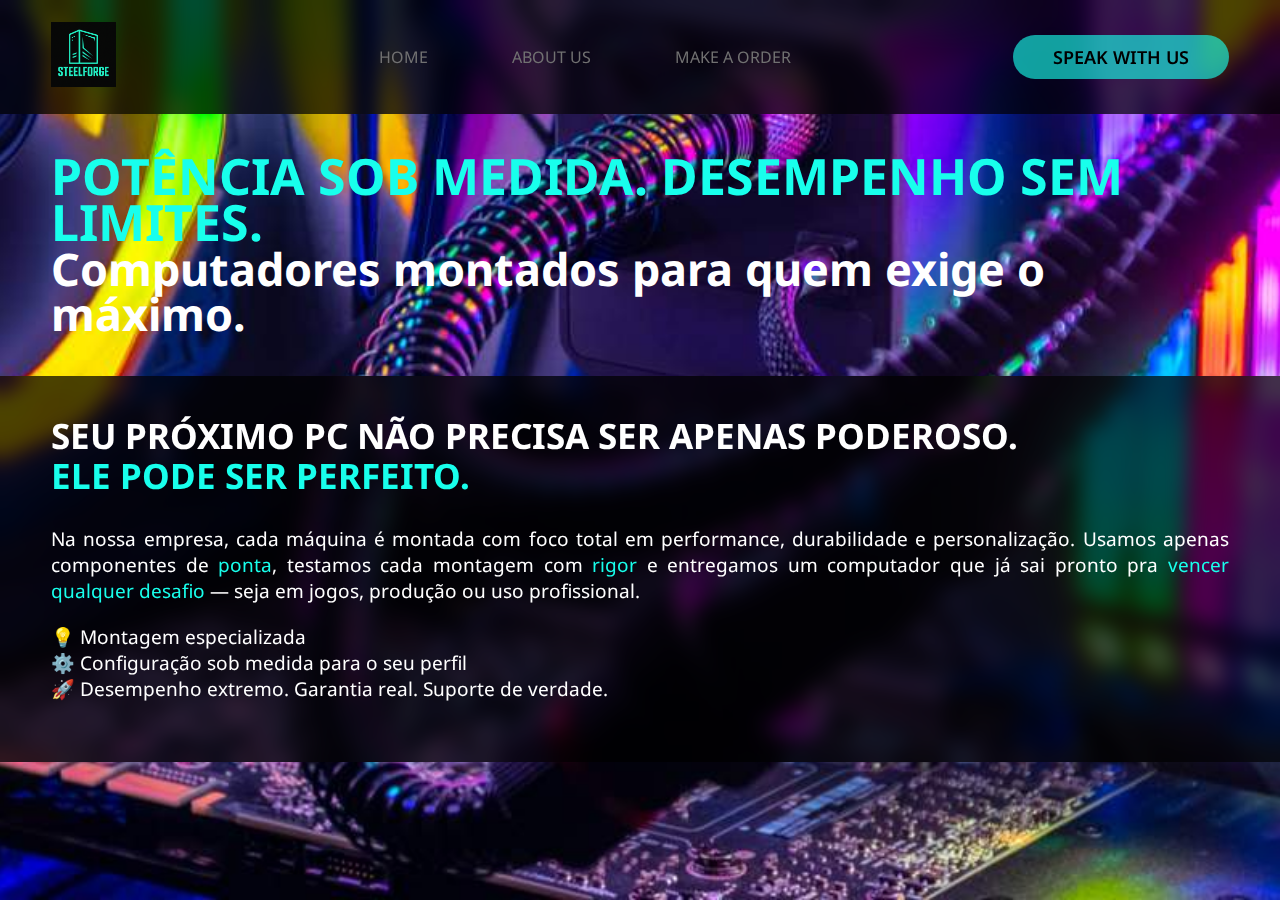
<file: index.html>
<!DOCTYPE html>
<html lang="pt-br">
  <head>
    <meta charset="UTF-8" />
    <meta name="viewport" content="width=device-width, initial-scale=1.0" />
    <link rel="stylesheet" href="style.css" />
    <!-- GOOGLE FONT -->
    <link rel="preconnect" href="https://fonts.googleapis.com" />
    <link rel="preconnect" href="https://fonts.gstatic.com" crossorigin />
    <link
      href="https://fonts.googleapis.com/css2?family=Noto+Sans:ital,wght@0,100..900;1,100..900&display=swap"
      rel="stylesheet"
    />
    <!-- FIM FONT-->
    <!-- BOOTSTRAP -->
    <link
      rel="stylesheet"
      href="https://cdn.jsdelivr.net/npm/bootstrap-icons@1.11.3/font/bootstrap-icons.min.css"
    />

    <!-- FIM BOOTSTRAP -->
    <title>Meu site</title>
  </head>
  <body>
    <header>
      <div class="interface">
        <div class="logo">
          <a href="base.html">
            <img
              src="steelforge.png"
              width="65px"
              height="65px"
              alt="Minha logo"
            />
          </a>
        </div>

        <nav class="menu-desktop">
          <ul>
            <li><a href="index.html">HOME</a></li>
            <li><a href="about.html">ABOUT US</a></li>
            <li><a href="pedido.html">MAKE A ORDER</a></li>
          </ul>
        </nav>

        <div class="me-contate">
          <a href="index.php">
            <button>SPEAK WITH US</button>
          </a>
        </div>
        <!--contateme-->
      </div>
      <!--interface-->
    </header>

    <main>
      <section class="topo-do-site">
        <div class="interface">
          <div class="flex">
            <div class="txt-topo-site">
              <h1>
                <span>POTÊNCIA SOB MEDIDA. DESEMPENHO SEM LIMITES.</span>
              </h1>
              <h1>Computadores montados para quem exige o máximo.</h1>
              <div class="me-contate"></div>
            </div>
            <div class="img-topo-site">
              <!-- <img src="images/pessoa.png" alt="mudar dps" /> -->
            </div>
          </div>
        </div>
      </section>

      <section class="sobremim">
        <div class="interface">
          <div class="flex">
            <div class="txt-sobre">
              <h2>
                Seu próximo PC não precisa ser apenas poderoso.<span
                  >Ele pode ser perfeito.</span
                >
              </h2>

              <p>
                Na nossa empresa, cada máquina é montada com foco total em
                performance, durabilidade e personalização. Usamos apenas
                componentes de <span>ponta</span>, testamos cada montagem com
                <span>rigor</span> e entregamos um computador que já sai pronto
                pra <span>vencer qualquer desafio</span> — seja em jogos,
                produção ou uso profissional.
              </p>
              <p>
                💡 Montagem especializada <br />
                ⚙️ Configuração sob medida para o seu perfil <br />
                🚀 Desempenho extremo. Garantia real. Suporte de verdade.
              </p>
            </div>
            <!--fim div txt-->
          </div>
        </div>
      </section>
      <!--fim section-->
      
    </main>
  </body>
</html>
</file>
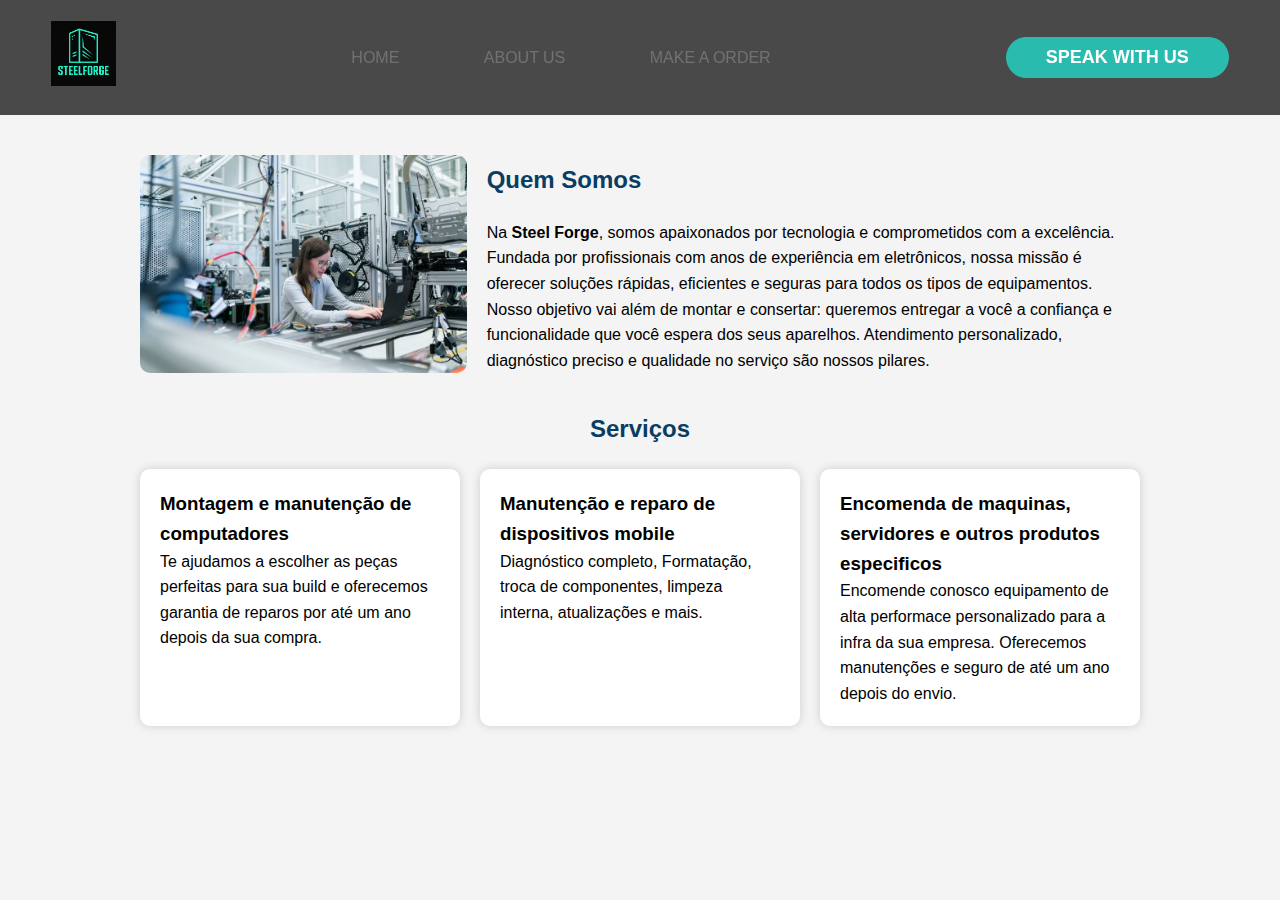
<file: about.html>
<!DOCTYPE html>
<html lang="en">
  <head>
    <meta charset="UTF-8" />
    <meta name="viewport" content="width=device-width, initial-scale=1.0" />
    <link rel="stylesheet" href="style2.css" />

    <title>About Us</title>
  </head>
  <body>
    <header>
      <div class="interface">
        <div class="logo">
          <a href="index.html">
            <img
              src="steelforge.png"
              width="65px"
              height="65px"
              alt="Minha logo"
            />
          </a>
        </div>

        <nav class="menu-desktop">
          <ul>
            <li><a href="index.html">HOME</a></li>
            <li><a href="about.html">ABOUT US</a></li>
            <li><a href="pedido.html">MAKE A ORDER</a></li>
          </ul>
        </nav>

        <div class="me-contate">
          <a href="index.php">
            <button>SPEAK WITH US</button>
          </a>
        </div>
        <!--contateme-->
      </div>
      <!--interface-->
    </header>
    <main>
      <section id="quemsomos">
        <div
          class="container"
          style="display: flex; flex-wrap: wrap; align-items: center; gap: 20px"
        >
          <div style="flex: 1; min-width: 280px">
            <img
              src="mulher.jpg"
              alt="Equipe técnica trabalhando"
              style="width: 100%; border-radius: 10px"
            />
          </div>
          <div style="flex: 2; min-width: 280px">
            <h2>Quem Somos</h2>
            <p>
              Na <strong>Steel Forge</strong>, somos apaixonados por tecnologia
              e comprometidos com a excelência. Fundada por profissionais com
              anos de experiência em eletrônicos, nossa missão é oferecer
              soluções rápidas, eficientes e seguras para todos os tipos de
              equipamentos.
            </p>
            <p>
              Nosso objetivo vai além de montar e consertar: queremos entregar a
              você a confiança e funcionalidade que você espera dos seus
              aparelhos. Atendimento personalizado, diagnóstico preciso e
              qualidade no serviço são nossos pilares.
            </p>
          </div>
        </div>
      </section>

      <section id="servicos">
        <div class="container">
          <h2 class="centro">Serviços</h2>
          <div class="servicos-lista">
            <div class="servico">
              <h3>Montagem e manutenção de computadores</h3>
              <p>
                Te ajudamos a escolher as peças perfeitas para sua build e
                oferecemos garantia de reparos por até um ano depois da sua
                compra.
              </p>
            </div>
            <div class="servico">
              <h3>Manutenção e reparo de dispositivos mobile</h3>
              <p>
                Diagnóstico completo, Formatação, troca de componentes, limpeza
                interna, atualizações e mais.
              </p>
            </div>
            <div class="servico">
              <h3>
                Encomenda de maquinas, servidores e outros produtos especificos
              </h3>
              <p>
                Encomende conosco equipamento de alta performace personalizado
                para a infra da sua empresa. Oferecemos manutenções e seguro de
                até um ano depois do envio.
              </p>
            </div>
          </div>
        </div>
      </section>
    </main>

    
  </body>
</html>
</file>
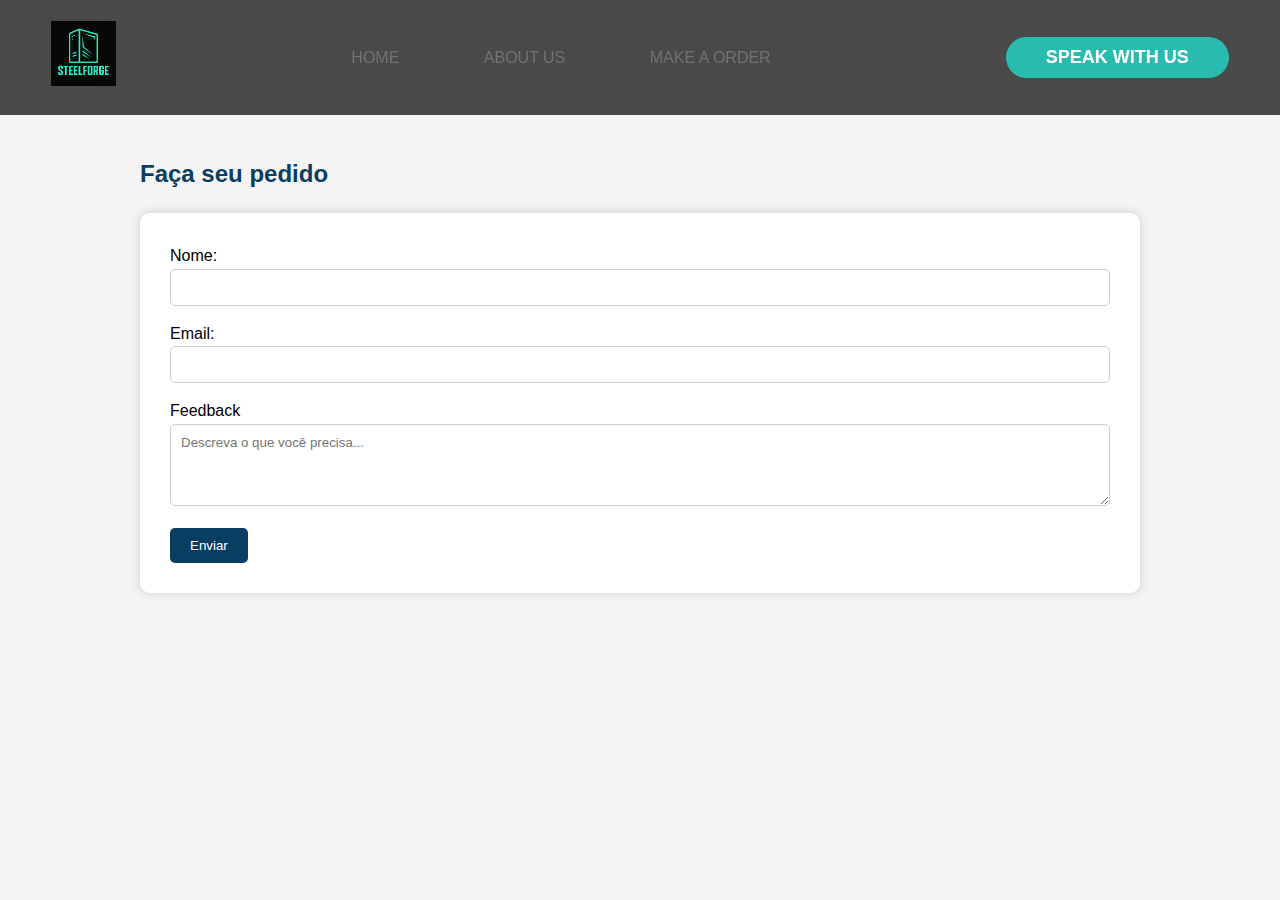
<file: pedido.html>
<!DOCTYPE html>
<html lang="en">
  <head>
    <meta charset="UTF-8" />
    <meta name="viewport" content="width=device-width, initial-scale=1.0" />
    <link rel="stylesheet" href="style2.css" />
    <title>MAKE A ORDER</title>
  </head>
  <body>
    <header>
      <div class="interface">
        <div class="logo">
          <a href="base.html">
            <img
              src="steelforge.png"
              width="65px"
              height="65px"
              alt="Minha logo"
            />
          </a>
        </div>

        <nav class="menu-desktop">
          <ul>
            <li><a href="index.html">HOME</a></li>
            <li><a href="about.html">ABOUT US</a></li>
            <li><a href="pedido.html">MAKE A ORDER</a></li>
          </ul>
        </nav>

        <div class="me-contate">
          <a href="index.php">
            <button>SPEAK WITH US</button>
          </a>
        </div>
        <!--contateme-->
      </div>
      <!--interface-->
    </header>
    <main>
      <section id="contato">
        <div class="container">
          <h2>Faça seu pedido</h2>
          <form id="formContato">
            <label for="nome">Nome:</label>
            <input type="text" id="nome" name="nome" required>
      
            <label for="email">Email:</label>
            <input type="email" id="email" name="email" required>
      
            <label for="pedido">Feedback</label>
            <textarea id="pedido" name="pedido" rows="4" required placeholder="Descreva o que você precisa..."></textarea>
      
            <button type="submit">Enviar</button>
          </form>
        </div>
      </section>
    </main>
    <script>
      document
        .getElementById("formContato")
        .addEventListener("submit", function (e) {
          e.preventDefault();

          const nome = document.getElementById("nome").value.trim();
          const email = document.getElementById("email").value.trim();
          const pedido = document.getElementById("pedido").value.trim();

          if (!nome || !email || !pedido) {
            alert("Por favor, preencha todos os campos.");
            return;
          }

          if (!email.includes("@") || !email.includes(".")) {
            alert("Por favor, insira um email válido.");
            return;
          }

          alert("Formulário enviado com sucesso!");
          this.reset();
        });
    </script>
  </body>
</html>
</file>
<file: style.css>
/* ESTILO GERAL */
.noto-sans-middle {
  font-family: "Noto Sans", sans-serif;
  font-optical-sizing: auto;
  font-weight: 400;
  font-style: normal;
}

* {
  margin: 0;
  padding: 1;
  box-sizing: border-box;
  font-family: "Noto Sans", sans-serif;
}

body {
  margin: 0;
  padding: 0;
  background-image: url("bgsite2.jpg");
  background-size: cover;
  background-position: center;
  background-repeat: no-repeat;
  height: 100vh;
  background-color: #000000d4;
}

header {
  background-color: #000000b3;
  backdrop-filter: blur(10px);
}

.interface {
  max-width: 1280px;
  margin: 0 auto;
}

.flex {
  display: flex;
}

.me-contate button {
  padding: 10px 40px;
  font-size: 18px;
  font-weight: 600;
  background-color: #18ffeca0;
  border: 0;
  border-radius: 30px;
  cursor: pointer;
  transition: 0.3s;
}

h2.Titulo {
  color: #fff;
  font-size: 38px;
  text-align: center;
}

h2.Titulo span {
  color: #18ffeca0;
}

/* CABEÇALHO */
header {
  padding: 22px 4%;
}

header > .interface {
  display: flex;
  align-items: center;
  justify-content: space-between;
}

header a {
  color: #717171;
  text-decoration: none;
  display: inline-block;
  transition: 0.3s;
}
/* atenção aqui */
header nav a:hover {
  color: #fff;
  transform: scale(1.2);
}

header nav ul {
  list-style-type: none;
}

header nav ul li {
  display: inline-block;
  padding: 0 40px;
}

.me-contate button:hover {
  box-shadow: 0px 0px 8px #18ffeca0;
  transform: scale(1.07);
}

/* TOPO DO SITE */

section.topo-do-site {
  padding: 40px 4%;
}

section.topo-do-site .flex {
  align-items: center;
  justify-content: center;
  gap: 90px;
}

.topo-do-site h1 {
  color: #fff;
  font-size: 45px;
  line-height: 45px;
}
/* ANIMAÇÃO1 */
.topo-do-site .txt-topo-site h1 span {
  color: #18ffec;
  font-size: 50px;
}

.topo-do-site .txt-topo-site p {
  color: #fff;
  margin: 40px 0px;
}

.topo-do-site .txt-topo-site h1 span::before {
  content: "";
  /* animation: palavras 7s infinite; */
  color: #18ffec;
}

.topo-do-site .txt-topo-site h3 {
  color: #fff;
  font-size: 42px;
  text-align: center;
  line-height: 40px;
  padding-top: 40px;
}
.topo-do-site .txt-topo-site h3 span::before {
  content: "";
  /* animation: palavras2 7s infinite; */
  color: #18ffec;
}

@keyframes palavras {
  0%,
  32% {
    content: "Olá";
  }
  33%,
  66% {
    content: "Hello";
  }
  67%,
  100% {
    content: "Ciao";
  }
}

@keyframes palavras2 {
  0%,
  32% {
    content: "Desenvolvedor";
  }
  33%,
  66% {
    content: "Escritor";
  }
  67%,
  100% {
    content: "Artista";
  }
}
/* ANIMAÇÃO1 */

/* ANIMAÇÃO2 */

.topo-do-site .img-topo-site img {
  position: relative;
  animation: flutuar 2s ease-in-out infinite alternate;
}

@keyframes flutuar {
  0% {
    top: 0;
  }
  100% {
    top: 30px;
  }
}

/* FIM DA ANIMAÇÃO2 */

/* ESTILO PROJETOS */

.Projetos h2 {
  margin: 35px;
}

section.Projetos .flex {
  gap: 60px;
  justify-content: center;
}

.Projetos {
  padding: 40px 4%;
}

.Projetos .projetos-box {
  color: #fff;
  padding: 50px;
  margin-top: 30;
  align-items: center;
  border-radius: 20px;
  transition: 0.3s;
}

.Projetos .projetos-box:hover {
  transform: scale(1.07);
  box-shadow: 0 0 20px #18ffeca0;
}

.Projetos .flex .projetos-box.projetos-box a {
  text-decoration: none;
}

.Projetos .flex .projetos-box.projetos-box i {
  display: flex;
}

.Projetos .flex .projetos-box.projetos-box i {
  font-size: 135px;
  color: #18ffec;
  justify-content: center;
}

.Projetos .projetos-box h3 {
  font-size: 30px;
  margin: 15px 0;
  text-align: center;
}

.projetos-box img {
  margin: auto;
  margin-left: 50px;
}

.Projetos .projetos-box p {
  text-align: center;
}

.Projetos .projetos-box h3.NL {
  margin-top: 50px;
}

/* ESTILO SOBREMIM */

section.sobremim {
  padding: 40px 4%;
}

section.sobremim .flex {
  align-items: center;
  gap: 60px;
}

.sobremim .txt-sobre {
  color: #fff;
}

.sobremim .txt-sobre span {
  color: #18ffec;
}

.sobremim .txt-sobre h2 {
  font-size: 35px;
  line-height: 40px;
  margin-bottom: 30px;
}

.sobremim .txt-sobre h2 span {
  color: #18ffec;
  display: block;
}

.sobremim .txt-sobre p {
  margin: 20px 0;
  text-align: justify;
  font-size: 19px;
}

.sobremim .txt-sobre .social button {
  width: 60px;
  height: 60px;
  border-radius: 30px;
  border: none;
  background-color: #18ffec;
  font-size: 25px;
  cursor: pointer;
  margin: 0 5px;
  transition: 0.3s;
}

.sobremim .txt-sobre .social button:hover {
  box-shadow: 0px 0px 8px #18ffeca0;
  transform: scale(1.07);
}

.sobremim {
  background-color: #000000b3;
  backdrop-filter: blur(10px);
}
.txt-sobre h2 {
  text-transform: uppercase;
}
/* ANIMAÇÃO TEXTO */
</file>
<file: style2.css>
* {
  box-sizing: border-box;
  margin: 0;
  padding: 0;
  font-family: Arial, sans-serif;
}

body {
  line-height: 1.6;
  background-color: #f4f4f4;
}

/* CABEÇALHO */
header {
  background-color: #000000b3;
  backdrop-filter: blur(10px);
  margin-bottom: 40px;
}

header {
  padding: 21px 4%;
}

header > .interface {
  display: flex;
  align-items: center;
  justify-content: space-between;
}

header a {
  color: #717171;
  text-decoration: none;
  display: inline-block;
  transition: 0.3s;
}
/* atenção aqui */
header nav a:hover {
  color: #fff;
  transform: scale(1.2);
}

header nav ul {
  list-style-type: none;
}

header nav ul li {
  display: inline-block;
  padding: 0 40px;
}

.me-contate button {
  padding: 10px 40px;
  font-size: 18px;
  font-weight: 600;
  background-color: #18ffeca0;
  border: 0;
  border-radius: 30px;
  cursor: pointer;
  transition: 0.3s;
}

.me-contate button:hover {
  box-shadow: 0px 0px 8px #18ffeca0;
  transform: scale(1.07);
}

.container {
  max-width: 1000px;
  margin: auto;
}

h2 {
  margin-bottom: 20px;
  color: #0a3d62;
}

h2.centro {
  margin-top: 30px;
  margin-bottom: 20px;
  color: #0a3d62;
  text-align: center;
}

.servicos-lista {
  display: grid;
  grid-template-columns: repeat(auto-fit, minmax(250px, 1fr));
  gap: 20px;
  padding-bottom: 25px;
}

.servico {
  background: white;
  padding: 20px;
  border-radius: 10px;
  box-shadow: 0 0 10px #ccc;
}

form {
  background: white;
  padding: 30px;
  border-radius: 10px;
  box-shadow: 0 0 10px #ccc;
}

input,
textarea {
  width: 100%;
  padding: 10px;
  margin-bottom: 15px;
  border: 1px solid #ccc;
  border-radius: 5px;
}

button {
  background-color: #0a3d62;
  color: white;
  padding: 10px 20px;
  border: none;
  border-radius: 5px;
  cursor: pointer;
}

button:hover {
  background-color: #3c6382;
}

footer {
  text-align: center;
  padding: 20px;
  background-color: #0a3d62;
  color: white;
  margin-top: 30px;
}
</file>
